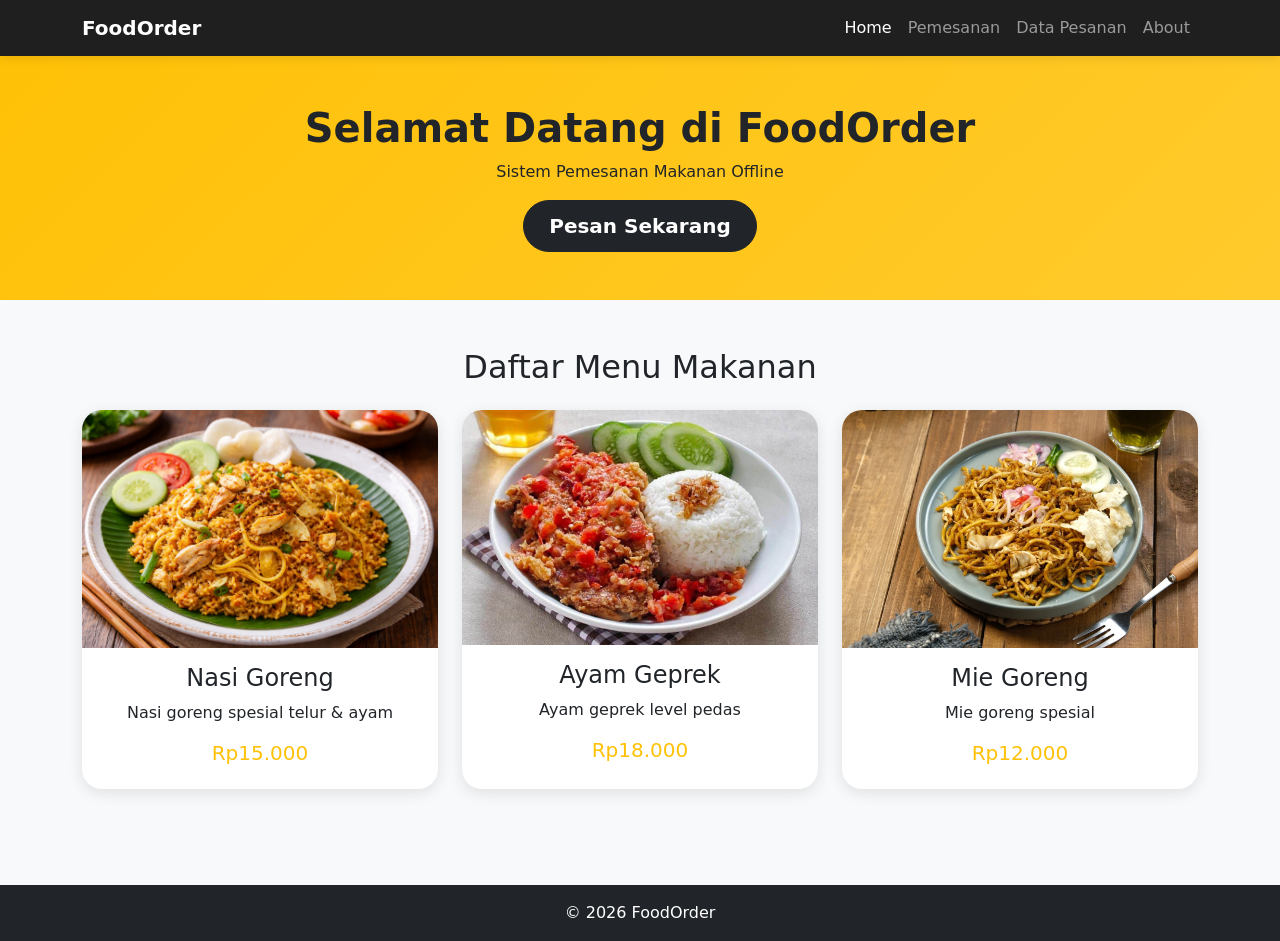
<file: index.html>
<!DOCTYPE html>
<html lang="en">

<head>
    <meta charset="UTF-8">
    <meta name="viewport" content="width=device-width, initial-scale=1.0">
    <title>Home</title>
<!-- Bootstrap -->
    <link href="https://cdn.jsdelivr.net/npm/bootstrap@5.3.3/dist/css/bootstrap.min.css" rel="stylesheet">
<!-- style -->
    <link rel="stylesheet" href="style.css">
</head>

<body class="d-flex flex-column min-vh-100">
<!-- Navbar -->
    <nav class="navbar navbar-expand-lg navbar-dark bg-dark sticky-top">
        <div class="container">
            <a class="navbar-brand fw-bold" href="index.html">FoodOrder</a>
            <button class="navbar-toggler" type="button" data-bs-toggle="collapse" data-bs-target="#navbarNav">
                <span class="navbar-toggler-icon"></span>
            </button>

            <div class="collapse navbar-collapse" id="navbarNav">
                <ul class="navbar-nav ms-auto">
                    <li class="nav-item"><a class="nav-link active" href="index.html">Home</a></li>
                    <li class="nav-item"><a class="nav-link" href="pemesanan.html">Pemesanan</a></li>
                    <li class="nav-item"><a class="nav-link" href="data.html">Data Pesanan</a></li>
                    <li class="nav-item"><a class="nav-link" href="about.html">About</a></li>
                </ul>
            </div>
        </div>
    </nav>

<!-- Hero -->
    <section class="hero-section text-dark text-center py-5">
        <div class="container">
            <h1 class="fw-bold">Selamat Datang di FoodOrder</h1>
            <p>Sistem Pemesanan Makanan Offline</p>
            <a href="pemesanan.html" class="btn btn-dark btn-lg custom-btn">Pesan Sekarang</a>
        </div>
    </section>

    <main class="container py-5 flex-grow-1">
        <h2 class="text-center mb-4">Daftar Menu Makanan</h2>

        <div class="row g-4">
<!-- Content Utama -->
            <div class="col-md-4">
                <div class="card menu-card h-100">
                    <img src="img/nasi.png" class="card-img-top"
                        alt="Nasi Goreng">
                    <div class="card-body text-center">
                        <h4>Nasi Goreng</h4>
                        <p>Nasi goreng spesial telur & ayam</p>
                        <h5 class="text-warning">Rp15.000</h5>
                    </div>
                </div>
            </div>

            <div class="col-md-4">
                <div class="card menu-card h-100">
                    <img src="img/geprek.jpg" class="card-img-top"
                        alt="Ayam Geprek">
                    <div class="card-body text-center">
                        <h4>Ayam Geprek</h4>
                        <p>Ayam geprek level pedas</p>
                        <h5 class="text-warning">Rp18.000</h5>
                    </div>
                </div>
            </div>

            <div class="col-md-4">
                <div class="card menu-card h-100">
                    <img src="img/mie.jpeg" class="card-img-top"
                        alt="Mie Goreng">
                    <div class="card-body text-center">
                        <h4>Mie Goreng</h4>
                        <p>Mie goreng spesial</p>
                        <h5 class="text-warning">Rp12.000</h5>
                    </div>
                </div>
            </div>

        </div>
    </main>

<!-- Footer -->
    <footer class="bg-dark text-white text-center p-3 mt-5">
        <p class="mb-0">&copy; 2026 FoodOrder</p>
    </footer>

    <script src="https://cdn.jsdelivr.net/npm/bootstrap@5.3.3/dist/js/bootstrap.bundle.min.js"></script>
</body>

</html>
</file>
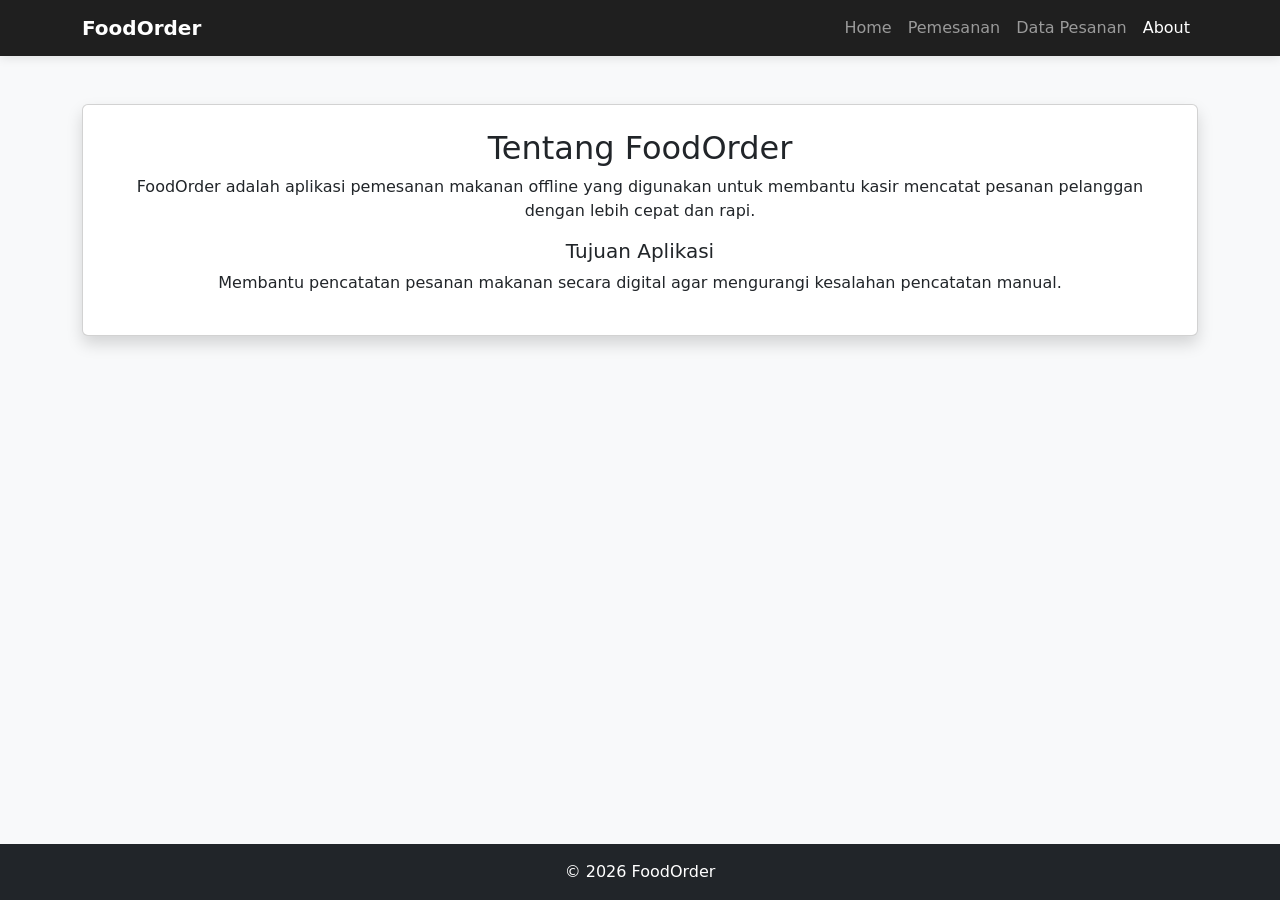
<file: about.html>
<!DOCTYPE html>
<html lang="id">

<head>
    <meta charset="UTF-8">
    <meta name="viewport" content="width=device-width, initial-scale=1.0">
    <title>About</title>
<!-- Bootstrap -->
    <link href="https://cdn.jsdelivr.net/npm/bootstrap@5.3.3/dist/css/bootstrap.min.css" rel="stylesheet">
<!-- Style -->
    <link rel="stylesheet" href="style.css">
</head>

<body class="d-flex flex-column min-vh-100">
<!-- Navbar -->
    <nav class="navbar navbar-expand-lg navbar-dark bg-dark sticky-top">
        <div class="container">
            <a class="navbar-brand fw-bold" href="index.html">FoodOrder</a>
            <button class="navbar-toggler" type="button" data-bs-toggle="collapse" data-bs-target="#navbarNav">
                <span class="navbar-toggler-icon"></span>
            </button>

            <div class="collapse navbar-collapse" id="navbarNav">
                <ul class="navbar-nav ms-auto">
                    <li class="nav-item"><a class="nav-link" href="index.html">Home</a></li>
                    <li class="nav-item"><a class="nav-link" href="pemesanan.html">Pemesanan</a></li>
                    <li class="nav-item"><a class="nav-link" href="data.html">Data Pesanan</a></li>
                    <li class="nav-item"><a class="nav-link active" href="about.html">About</a></li>
                </ul>
            </div>
        </div>
    </nav>

<!-- COntent Utama -->
    <main class="container py-5 flex-grow-1">
        <div class="card shadow p-4 text-center">
            <h2>Tentang FoodOrder</h2>
            <p>
                FoodOrder adalah aplikasi pemesanan makanan offline
                yang digunakan untuk membantu kasir mencatat pesanan
                pelanggan dengan lebih cepat dan rapi.
            </p>

            <h5>Tujuan Aplikasi</h5>
            <p>
                Membantu pencatatan pesanan makanan secara digital
                agar mengurangi kesalahan pencatatan manual.
            </p>
        </div>
    </main>

<!-- Footer -->
    <footer class="bg-dark text-white text-center p-3 mt-5">
        <p class="mb-0">&copy; 2026 FoodOrder</p>
    </footer>

    <script src="https://cdn.jsdelivr.net/npm/bootstrap@5.3.3/dist/js/bootstrap.bundle.min.js"></script>
</body>

</html>
</file>
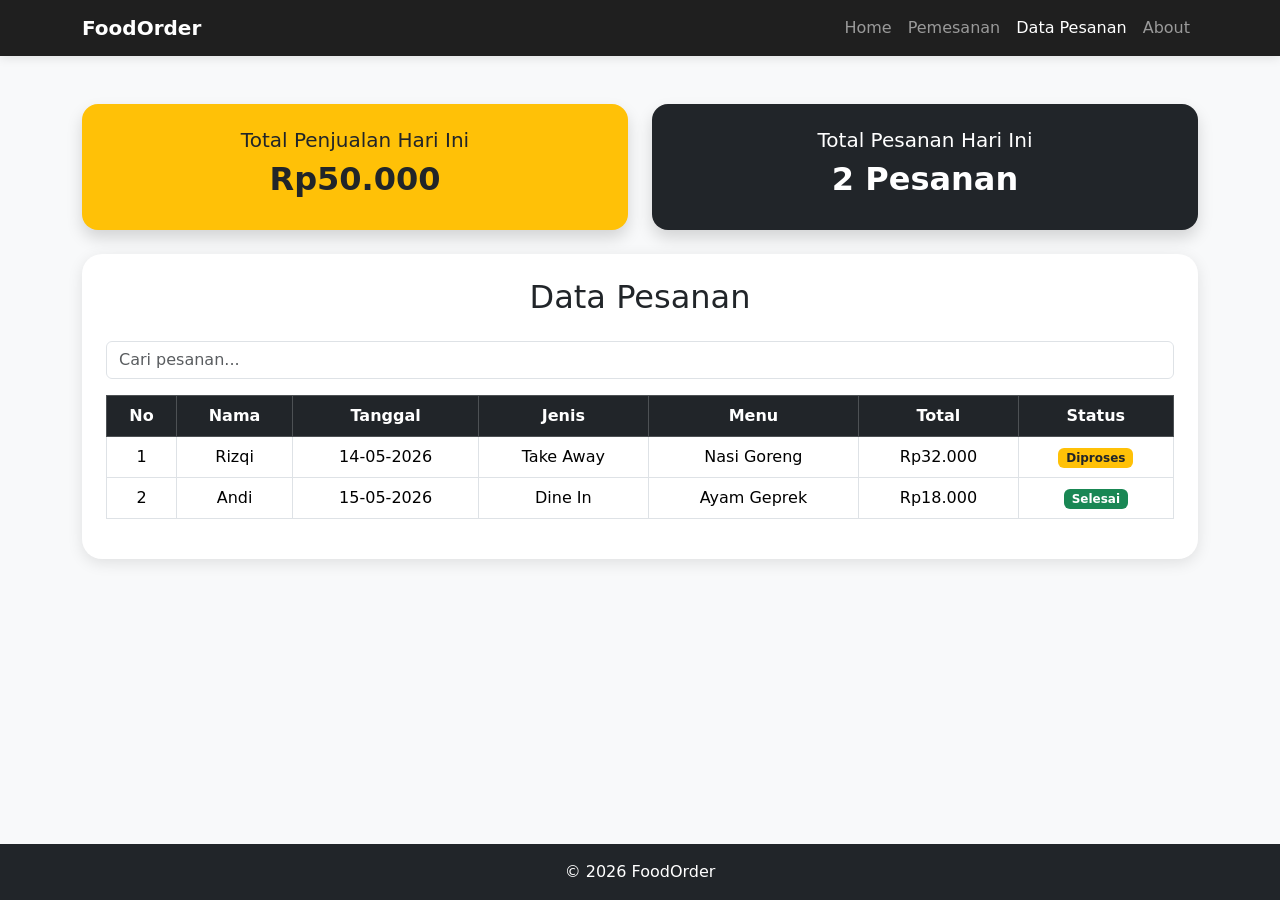
<file: data.html>
<!DOCTYPE html>
<html lang="id">

<head>
    <meta charset="UTF-8">
    <meta name="viewport" content="width=device-width, initial-scale=1.0">
    <title>Data Pesanan</title>
<!-- Bootstrap -->
    <link href="https://cdn.jsdelivr.net/npm/bootstrap@5.3.3/dist/css/bootstrap.min.css" rel="stylesheet">
<!-- Style -->
    <link rel="stylesheet" href="style.css">
</head>

<body class="d-flex flex-column min-vh-100">
<!-- Navbar -->
    <nav class="navbar navbar-expand-lg navbar-dark bg-dark sticky-top">
        <div class="container">
            <a class="navbar-brand fw-bold" href="index.html">FoodOrder</a>

            <button class="navbar-toggler" type="button" data-bs-toggle="collapse" data-bs-target="#navbarNav">
                <span class="navbar-toggler-icon"></span>
            </button>

            <div class="collapse navbar-collapse" id="navbarNav">
                <ul class="navbar-nav ms-auto">
                    <li class="nav-item"><a class="nav-link" href="index.html">Home</a></li>
                    <li class="nav-item"><a class="nav-link" href="pemesanan.html">Pemesanan</a></li>
                    <li class="nav-item"><a class="nav-link active" href="data.html">Data Pesanan</a></li>
                    <li class="nav-item"><a class="nav-link" href="about.html">About</a></li>
                </ul>
            </div>
        </div>
    </nav>

    <main class="container py-5 flex-grow-1">
<!-- Info -->
        <div class="row mb-4">
            <div class="col-md-6">
                <div class="card bg-warning shadow border-0 rounded-4 text-center p-4">
                    <h5>Total Penjualan Hari Ini</h5>
                    <h2 class="fw-bold">Rp50.000</h2>
                </div>
            </div>
            <div class="col-md-6">
                <div class="card bg-dark text-white shadow border-0 rounded-4 text-center p-4">
                    <h5>Total Pesanan Hari Ini</h5>
                    <h2 class="fw-bold">2 Pesanan</h2>
                </div>
            </div>
        </div>

<!-- Tabel Data -->
        <div class="card custom-card p-4">
            <h2 class="text-center mb-4">Data Pesanan</h2>

            <input type="text" class="form-control mb-3" placeholder="Cari pesanan...">

            <div class="table-responsive">
                <table class="table table-bordered table-hover text-center align-middle">
                    <thead class="table-dark">
                        <tr>
                            <th>No</th>
                            <th>Nama</th>
                            <th>Tanggal</th>
                            <th>Jenis</th>
                            <th>Menu</th>
                            <th>Total</th>
                            <th>Status</th>
                        </tr>
                    </thead>
                    <tbody>
                        <tr>
                            <td>1</td>
                            <td>Rizqi</td>
                            <td>14-05-2026</td>
                            <td>Take Away</td>
                            <td>Nasi Goreng</td>
                            <td>Rp32.000</td>
                            <td><span class="badge bg-warning text-dark">Diproses</span></td>
                        </tr>
                        <tr>
                            <td>2</td>
                            <td>Andi</td>
                            <td>15-05-2026</td>
                            <td>Dine In</td>
                            <td>Ayam Geprek</td>
                            <td>Rp18.000</td>
                            <td><span class="badge bg-success">Selesai</span></td>
                        </tr>
                    </tbody>
                </table>
            </div>
        </div>
    </main>

<!-- Footer -->
    <footer class="bg-dark text-white text-center p-3 mt-5">
        <p class="mb-0">&copy; 2026 FoodOrder</p>
    </footer>

</body>

</html>
</file>
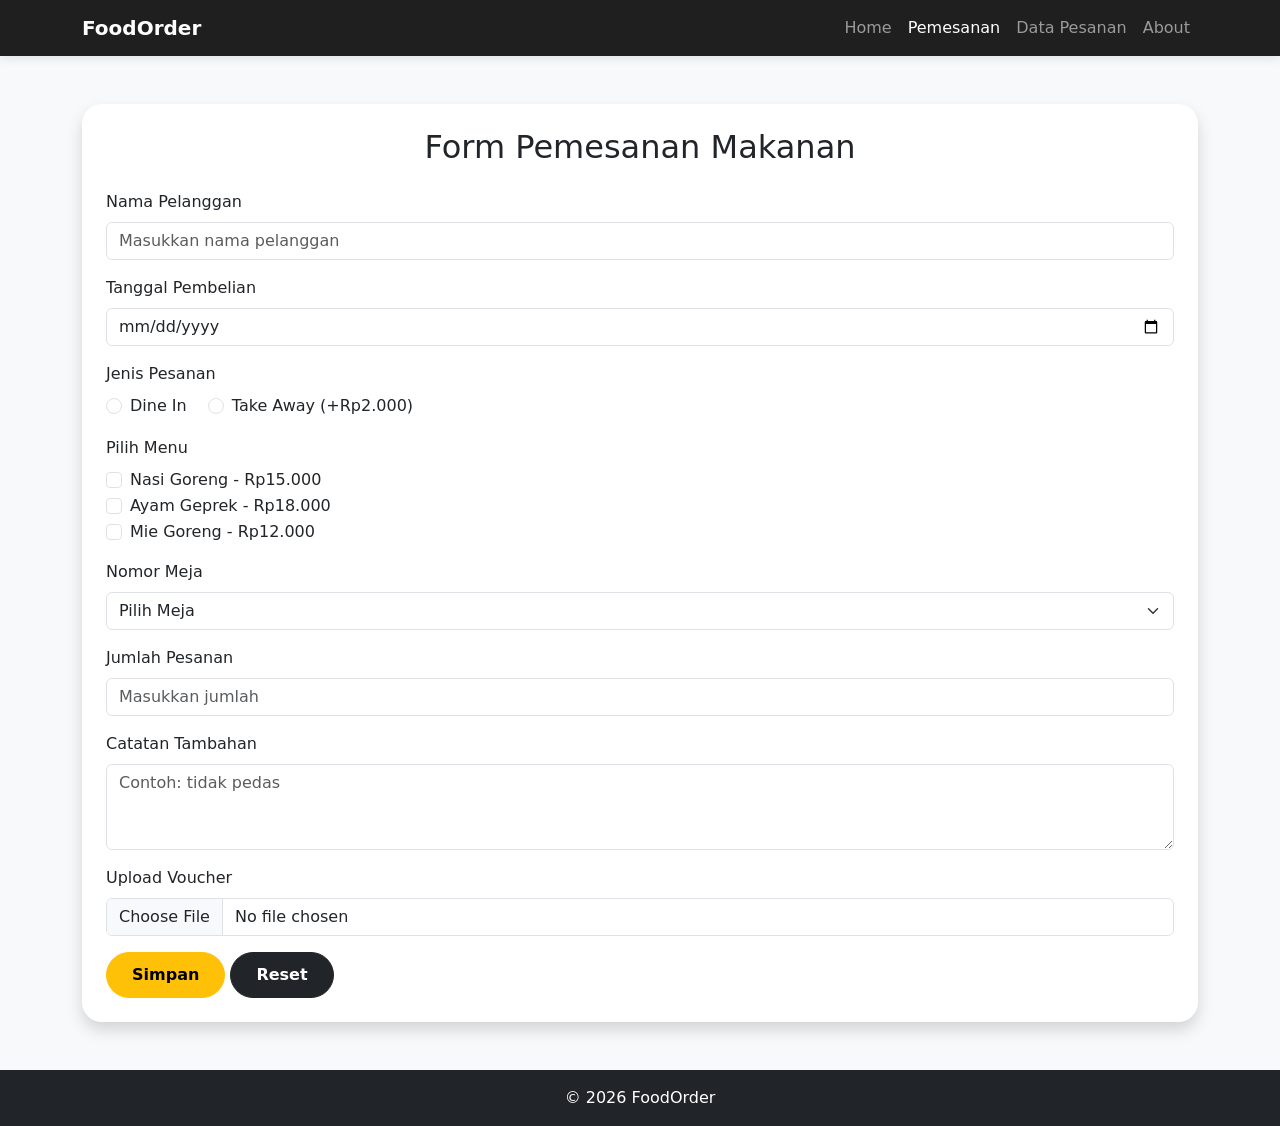
<file: pemesanan.html>
<!DOCTYPE html>
<html lang="en">

<head>
    <meta charset="UTF-8">
    <meta name="viewport" content="width=device-width, initial-scale=1.0">
    <title>Pemesanan</title>
<!-- Bootstrap -->
    <link href="https://cdn.jsdelivr.net/npm/bootstrap@5.3.3/dist/css/bootstrap.min.css" rel="stylesheet">
<!-- Style -->
    <link rel="stylesheet" href="style.css">
</head>

<body class="d-flex flex-column min-vh-100">
<!-- Navbar -->
    <nav class="navbar navbar-expand-lg navbar-dark bg-dark sticky-top">
        <div class="container">
            <a class="navbar-brand fw-bold" href="index.html">FoodOrder</a>

            <button class="navbar-toggler" type="button" data-bs-toggle="collapse" data-bs-target="#navbarNav">
                <span class="navbar-toggler-icon"></span>
            </button>

            <div class="collapse navbar-collapse" id="navbarNav">
                <ul class="navbar-nav ms-auto">
                    <li class="nav-item"><a class="nav-link" href="index.html">Home</a></li>
                    <li class="nav-item"><a class="nav-link active" href="pemesanan.html">Pemesanan</a></li>
                    <li class="nav-item"><a class="nav-link" href="data.html">Data Pesanan</a></li>
                    <li class="nav-item"><a class="nav-link" href="about.html">About</a></li>
                </ul>
            </div>
        </div>
    </nav>

    <main class="container py-5 flex-grow-1">

        <div class="card custom-card p-4 shadow">

            <h2 class="text-center mb-4">
                Form Pemesanan Makanan
            </h2>

            <form>
<!-- Teks -->
                <div class="mb-3">
                    <label class="form-label">
                        Nama Pelanggan
                    </label>

                    <input type="text" class="form-control" placeholder="Masukkan nama pelanggan">
                </div>
<!-- Date -->
                <div class="mb-3">
                    <label class="form-label">
                        Tanggal Pembelian
                    </label>

                    <input type="date" class="form-control">
                </div>
<!-- Radio -->
                <div class="mb-3">
                    <label class="form-label d-block">
                        Jenis Pesanan
                    </label>

                    <div class="form-check form-check-inline">
                        <input class="form-check-input" type="radio" name="jenis">

                        <label class="form-check-label">
                            Dine In
                        </label>
                    </div>

                    <div class="form-check form-check-inline">
                        <input class="form-check-input" type="radio" name="jenis">

                        <label class="form-check-label">
                            Take Away (+Rp2.000)
                        </label>
                    </div>
                </div>
<!-- CheckBox -->
                <div class="mb-3">
                    <label class="form-label d-block">
                        Pilih Menu
                    </label>

                    <div class="form-check">
                        <input class="form-check-input" type="checkbox" id="nasi">
                        <label class="form-check-label" for="nasi">
                            Nasi Goreng - Rp15.000
                        </label>
                    </div>

                    <div class="form-check">
                        <input class="form-check-input" type="checkbox" id="ayam">
                        <label class="form-check-label" for="ayam">
                            Ayam Geprek - Rp18.000
                        </label>
                    </div>

                    <div class="form-check">
                        <input class="form-check-input" type="checkbox" id="mie">
                        <label class="form-check-label" for="mie">
                            Mie Goreng - Rp12.000
                        </label>
                    </div>
                </div>
<!-- Select -->
                <div class="mb-3">
                    <label class="form-label">
                        Nomor Meja
                    </label>

                    <select class="form-select">
                        <option selected>Pilih Meja</option>
                        <option>Meja 1</option>
                        <option>Meja 2</option>
                        <option>Meja 3</option>
                        <option>Meja 4</option>
                        <option>Take Away</option>
                    </select>
                </div>
<!-- Number -->
                <div class="mb-3">
                    <label class="form-label">
                        Jumlah Pesanan
                    </label>

                    <input type="number" class="form-control" placeholder="Masukkan jumlah">
                </div>
<!-- Text Area -->
                <div class="mb-3">
                    <label class="form-label">
                        Catatan Tambahan
                    </label>

                    <textarea class="form-control" rows="3" placeholder="Contoh: tidak pedas"></textarea>
                </div>
<!-- Upload File -->
                <div class="mb-3">
                    <label class="form-label">
                        Upload Voucher
                    </label>

                    <input type="file" class="form-control">
                </div>
<!-- Button -->
                <button type="submit" class="btn btn-warning custom-btn">
                    Simpan
                </button>

                <button type="reset" class="btn btn-dark custom-btn">
                    Reset
                </button>

            </form>
        </div>
    </main>

<!-- Navbar -->
    <footer class="bg-dark text-white text-center p-3">
        <p class="mb-0">&copy; 2026 FoodOrder</p>
    </footer>
</body>

</html>
</file>
<file: style.css>
body {
    background-color: #f8f9fa;
    display: flex;
    flex-direction: column;
    min-height: 100vh;
}

main {
    flex: 1;
}

/* Navbar */
.navbar {
    background-color: #1f1f1f !important;
    box-shadow: 0 2px 10px rgba(0,0,0,0.1);
}

/* Hero */
.hero-section {
    background: linear-gradient(135deg, #ffc107, #ffca2c);
}

/* Card Custom */
.menu-card,
.custom-card {
    border: none;
    border-radius: 20px;
    overflow: hidden;
    transition: 0.3s;
    box-shadow: 0 4px 15px rgba(0,0,0,0.1);
}

.menu-card:hover,
.custom-card:hover {
    transform: translateY(-5px);
}

/* Button Custom */
.custom-btn {
    border-radius: 30px;
    padding: 10px 25px;
    font-weight: bold;
    transition: 0.3s;
}

.custom-btn:hover {
    transform: scale(1.05);
}

/* Footer */
footer {
    margin-top: auto;
}

/* Responsive Mobile */
@media (max-width: 768px) {
    h1 {
        font-size: 28px;
    }

    .hero-section {
        padding: 50px 20px !important;
    }

    .menu-card {
        margin-bottom: 20px;
    }
}
</file>
